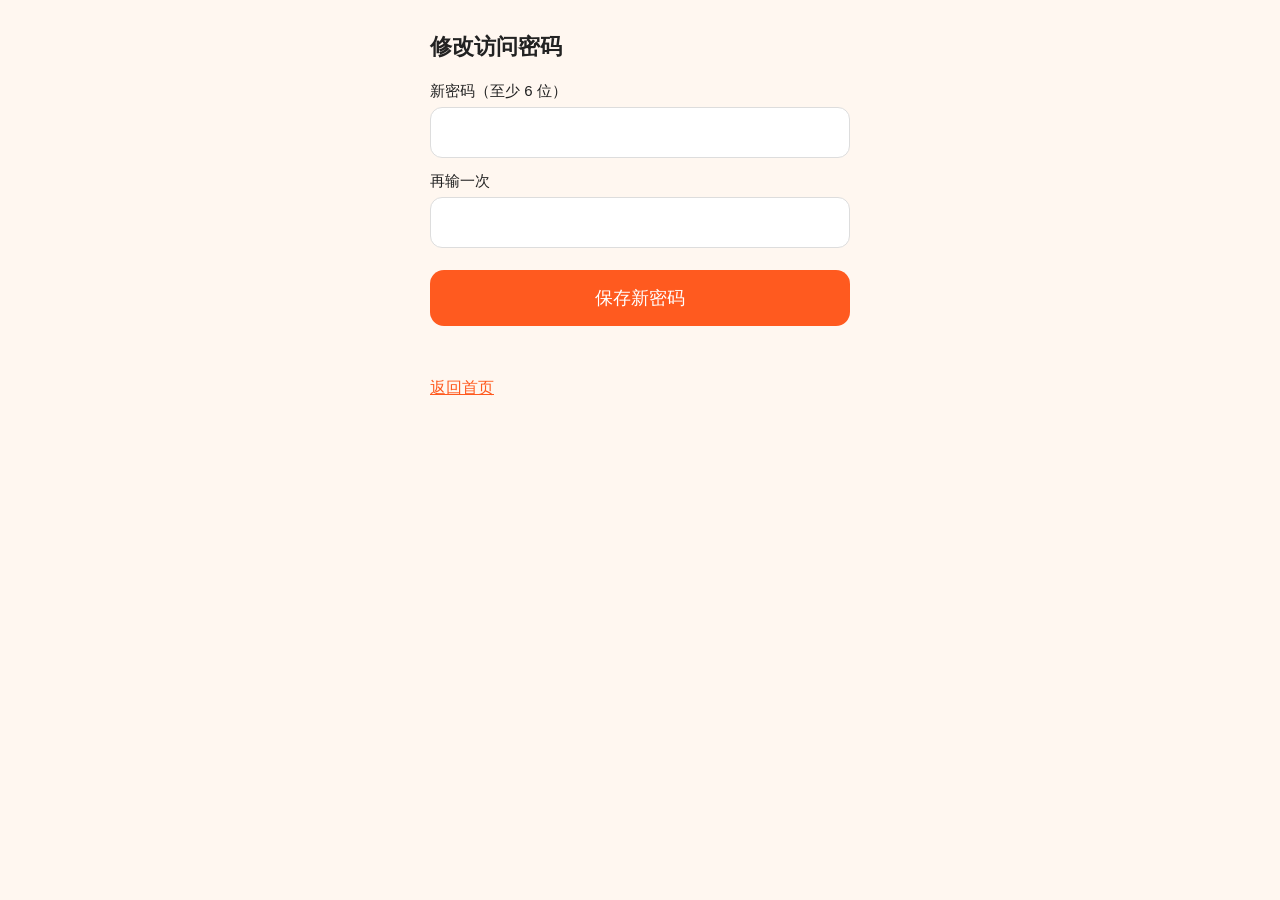
<file: web/templates/password.html>
<!doctype html>
<html lang="zh-CN">
<head>
<meta charset="utf-8">
<meta name="viewport" content="width=device-width,initial-scale=1,viewport-fit=cover">
<title>修改访问密码 · 餐饮口播助手</title>
<style>
body{margin:0;font-family:-apple-system,BlinkMacSystemFont,"PingFang SC",sans-serif;background:#fff7f0;color:#222}
.wrap{max-width:420px;margin:0 auto;padding:32px 20px}
h1{font-size:22px;margin:0 0 20px}
label{display:block;font-size:15px;margin:14px 0 6px}
input{width:100%;box-sizing:border-box;font-size:18px;padding:14px;border:1px solid #ddd;border-radius:12px}
button{width:100%;margin-top:22px;font-size:18px;padding:16px;border:0;border-radius:14px;background:#ff5a1f;color:#fff}
#msg{margin-top:16px;font-size:15px;min-height:20px}
a{color:#ff5a1f}
</style>
</head>
<body>
<div class="wrap">
<h1>修改访问密码</h1>
<form id="f">
<label for="new_password">新密码（至少 6 位）</label>
<input id="new_password" name="new_password" type="password" autocomplete="new-password" required>
<label for="confirm_password">再输一次</label>
<input id="confirm_password" name="confirm_password" type="password" autocomplete="new-password" required>
<button type="submit" id="save">保存新密码</button>
</form>
<div id="msg"></div>
<p><a href="/">返回首页</a></p>
</div>
<script>
document.getElementById('f').addEventListener('submit', async (e) => {
  e.preventDefault();
  const msg = document.getElementById('msg');
  const r = await fetch('/api/password', {method:'POST', headers:{'Content-Type':'application/json'},
    body: JSON.stringify({new_password: document.getElementById('new_password').value,
                          confirm_password: document.getElementById('confirm_password').value})});
  const j = await r.json().catch(() => ({}));
  msg.textContent = j.ok ? '已保存，下次登录用新密码。' : ('保存失败：' + (j.error || r.status));
});
</script>
</body>
</html>
</file>
